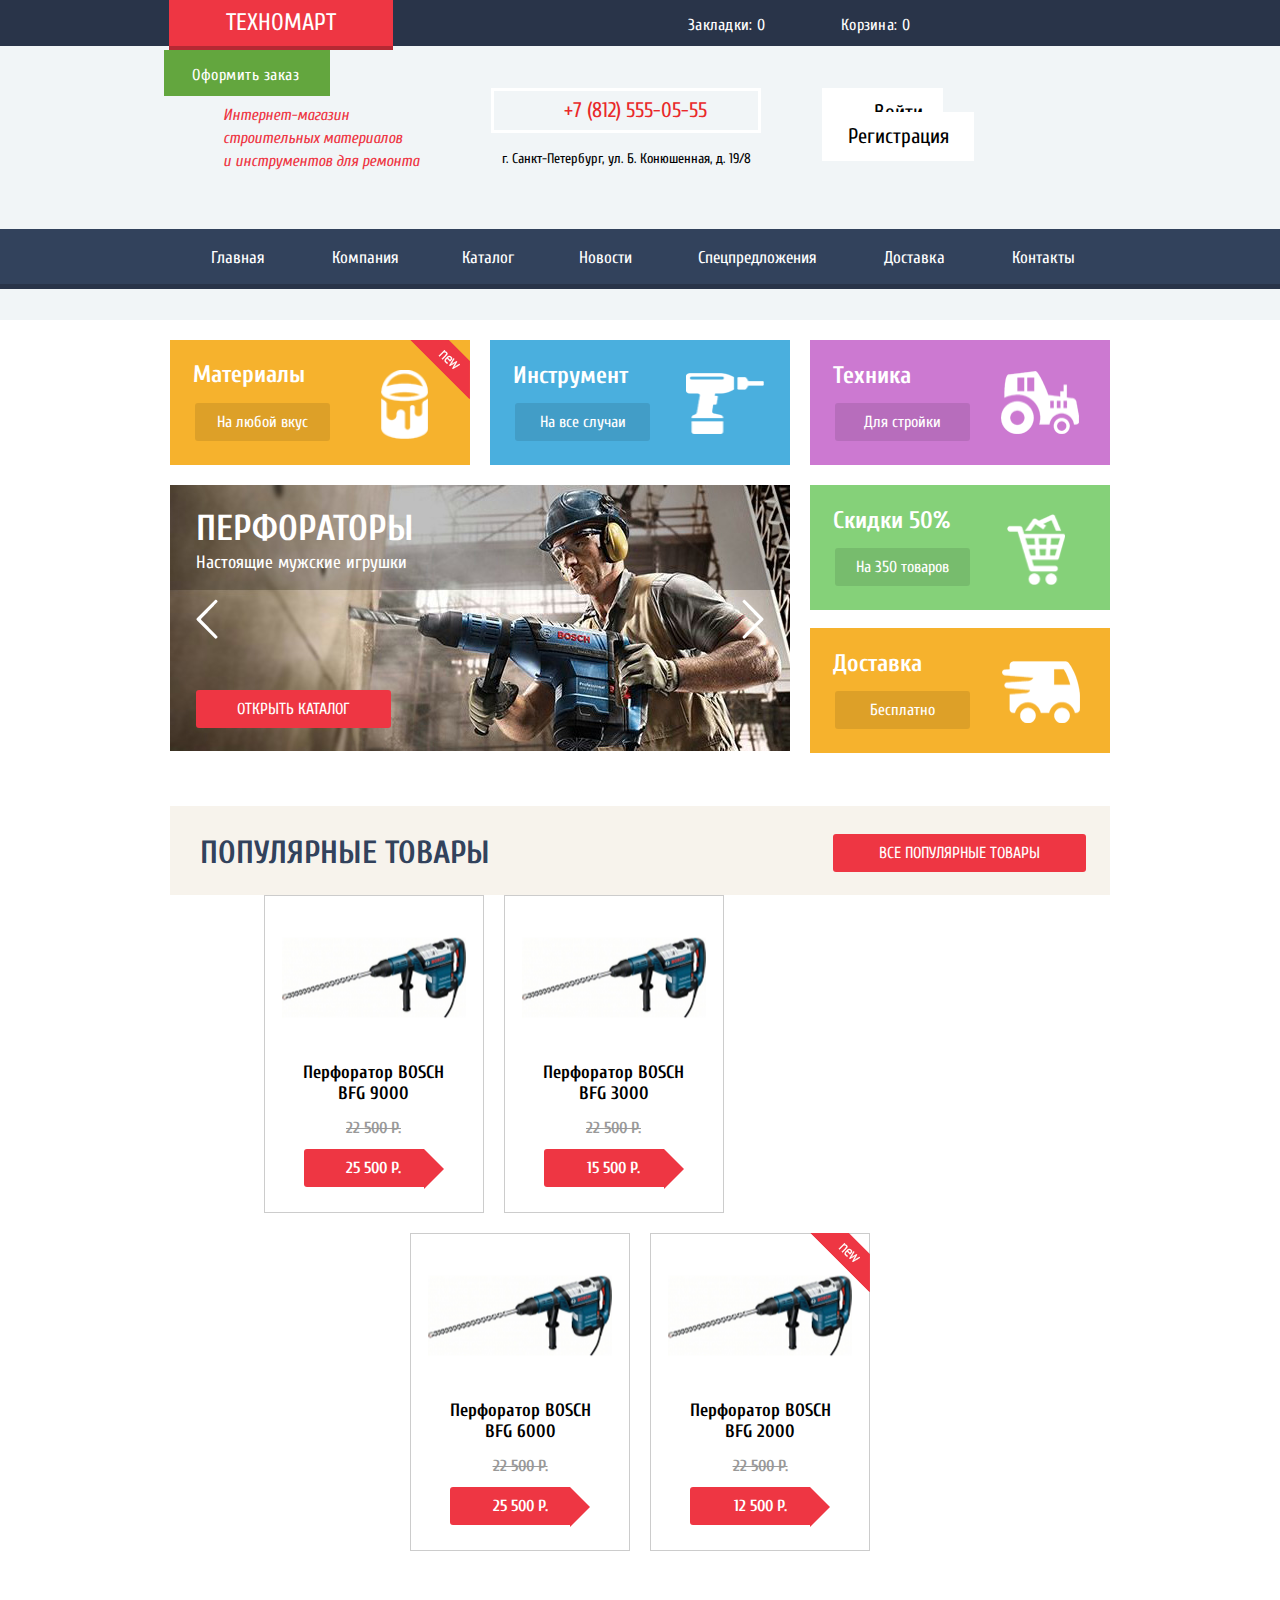
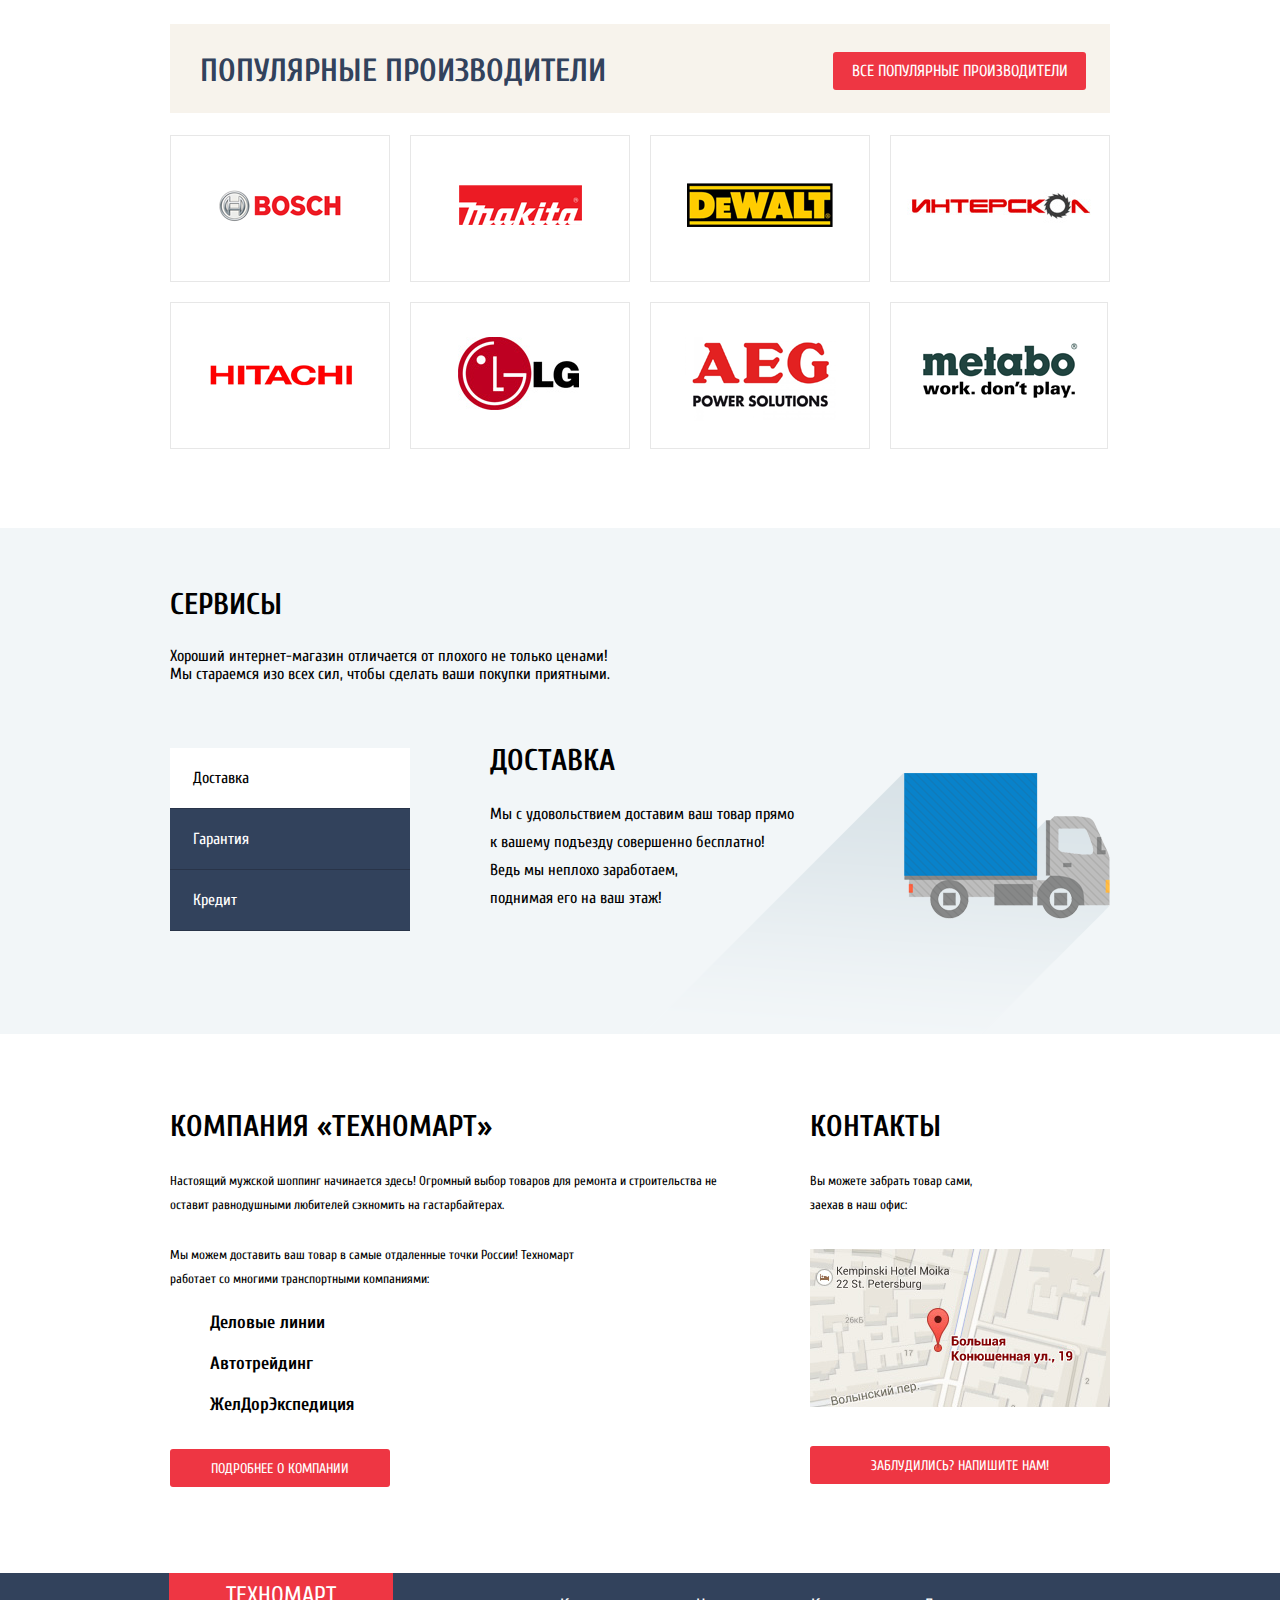
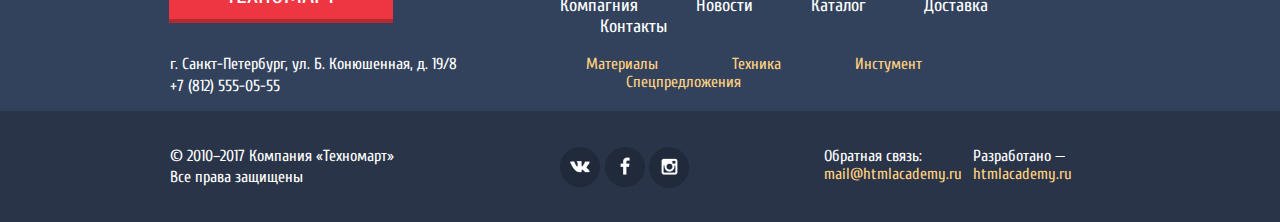
<file: index.html>
<!DOCTYPE html>
<html lang="ru">
  <head>
    <meta charset="utf-8">
    <title>Техномарт</title>
    <link rel="stylesheet" href="css/css.css">
    <link rel="stylesheet" href="css/narmalize.css">
    <link href="https://fonts.googleapis.com/css?family=Cuprum:400,400i,700,700i|PT+Sans:400,400i,700,700i" rel="stylesheet">
    <meta name="viewport" content="width=device-width, initail-scale=1.0">
  </head>
  <body>
    <div class="all-center">
      <header>
        <div class="allcenter-header">
         <div class="top-navigation">
           <div class="header-a">
             <a href="#">ТЕХНОМАРТ</a>
           </div>
           <div class="input"><input type="text" size="40"></div>
           <div class="bookmarks">
             <div class="mortgage"><a href="#">Закладки: 0</a></div>
             <div class="basket"><a href="#">Корзина: 0</a></div>
           </div>
             <a href="#"><div class="header-a-right">Оформить заказ</div></a>
         </div>
       </div>
       <div class="about">
         <div class="about-center clearfix">
           <p>Интернет-магазин строительных материалов<br> и инструментов для ремонта</p>
           <div class="center-nomber">
             <div class="nomber">+7 (812) 555-05-55</div>
             <p>г. Санкт-Петербург, ул. Б. Конюшенная, д. 19/8</p>
           </div>
           <div class="login-link">
             <div class="inside">
               <a href="#">Войти</a>
             </div>
             <div class="comming">
               <a href="#">Регистрация</a>
             </div>
           </div>
         </div>
       </div>
       <div class="line-link">
         <ul>
           <li><a href="index.html">Главная</a></li>
           <li><a href="#">Компания</a></li>
           <li><a href="catalog.html">Каталог</a></li>
           <li><a href="#">Новости</a></li>
           <li><a href="#">Спецпредложения</a></li>
           <li><a href="#">Доставка</a></li>
           <li><a href="#">Контакты</a></li>
         </ul>
       </div>
      </header>
      <main>
        <div class="about-goods clearfix">
          <div class="goods mate">
            <div class="flag flag-new">новинка</div>
            <h3>Материалы</h3>
            <button>На любой вкус</button>
            <img src="img/bochka.png" height="69" width="47" alt="bidon">
          </div>
          <div class="goods minstr">
            <h3>Инструмент</h3>
            <button>На все случаи</button>
            <img src="img/drel.png" height="61" width="78" alt="bidon">
          </div>
          <div class="goods teh">
            <h3>Техника</h3>
            <button>Для стройки</button>
            <img src="img/tractor.png" height="63" width="78" alt="bidon">
          </div>
          <div class="goods scid">
            <h3>Скидки 50%</h3>
            <button>На 350 товаров</button>
            <img src="img/corsina.png" height="71" width="58" alt="bidon">
          </div>
          <div class="goods dost">
            <h3>Доставка</h3>
            <button>Бесплатно</button>
            <img src="img/mashina.png" height="62" width="78" alt="bidon">
          </div>
          <div class="slider">
            <div class="intext">
              <h1>Перфораторы</h1>
              <p>Настоящие мужские игрушки</p>
            </div>
            <button class="left-line"><img src="img/left-line.png" width="22" height="40" alt=""></button>
            <button class="right-line"><img src="img/right-line.png" width="22" height="40" alt=""></button>
            <div class="catalog-ind"><a href="#">Открыть каталог</a></div>
          </div>
          <div class="slider drel">
            <div class="intext">
              <h1>Дрели</h1>
              <p>Соседям на радость!</p>
            </div>
            <button class="left-line"><img src="img/left-line.png" width="22" height="40" alt=""></button>
            <button class="right-line"><img src="img/right-line.png" width="22" height="40" alt=""></button>
            <div class="catalog-ind"><a href="#">Открыть каталог</a></div>
          </div>
        </div>
        <div class="popular">
          <div class="popular-goods">
            <div class="popular-nav-goods">
              <h2>популярные товары</h2>
              <button>Все популярные товары</button>
            </div>
            <div class="popular-thinks clearfix">
              <article class="catalog-item">
                <div class="actions">
                  <a href="#" class="buy">Купить</a>
                  <a href="#" class="bookmark">В закладки</a>
                </div>
                <div class="catalog-item-image">
                  <img width="184" height="163" src="img/drel24.png" alt="Перфоратор BOSCH BFG 9000">
                </div>
                <div class="about-things">
                  <div class="title">Перфоратор BOSCH BFG 9000</div>
                  <div class="discount">22 500 Р.</div>
                  <div class="price">25 500 Р.</div>
                </div>
              </article>
              <article class="catalog-item">
                <div class="actions">
                  <a href="#" class="buy">Купить</a>
                  <a href="#" class="bookmark">В закладки</a>
                </div>
                <div class="catalog-item-image">
                  <img width="184" height="163" src="img/drel24.png" alt="Перфоратор BOSCH BFG 9000">
                </div>
                <div class="about-things">
                  <div class="title">Перфоратор BOSCH BFG 3000</div>
                  <div class="discount">22 500 Р.</div>
                  <div class="price">15 500 Р.</div>
                </div>
              </article>
              <article class="catalog-item">
                <div class="actions">
                  <a href="#" class="buy">Купить</a>
                  <a href="#" class="bookmark">В закладки</a>
                </div>
                <div class="catalog-item-image">
                  <img width="184" height="163" src="img/drel24.png" alt="Перфоратор BOSCH BFG 9000">
                </div>
                <div class="about-things">
                  <div class="title">Перфоратор BOSCH BFG 6000</div>
                  <div class="discount">22 500 Р.</div>
                  <div class="price">25 500 Р.</div>
                </div>
              </article>
              <article class="catalog-item new">
                <div class="flag"></div>
                <div class="actions">
                  <a href="#" class="buy">Купить</a>
                  <a href="#" class="bookmark">В закладки</a>
                </div>
                <div class="catalog-item-image">
                  <img width="184" height="163" src="img/drel24.png" alt="Перфоратор BOSCH BFG 9000">
                </div>
                <div class="about-things">
                  <div class="title">Перфоратор BOSCH BFG 2000</div>
                  <div class="discount">22 500 Р.</div>
                  <div class="price">12 500 Р.</div>
                </div>
              </article>
            </div>
          </div>
          <div class="popular-maker">
            <div class="popular-nav-goods">
              <h2>популярные производители</h2>
              <button>Все популярные производители</button>
            </div>
            <div class="popular-maker-item">
              <article class="popular-item bosch">
                <img src="img/bosch.png" width="126" height="37" alt="bosch">
              </article>
              <article class="popular-item makita">
                <img src="img/Makita.png" width="123" height="40" alt="Makita">
              </article>
              <article class="popular-item dewalt">
                <img src="img/DeWALT.png" width="146" height="44" alt="DeWALT">
              </article>
              <article class="popular-item interescol">
                <img src="img/Интерскол.png" width="200" height="88" alt="Интерскол">
              </article>
              <article class="popular-item hitachi">
                <img src="img/Hitachi.png" width="169" height="31" alt="Hitachi">
              </article>
              <article class="popular-item lg">
                <img src="img/LG.jpg" width="121" height="73" alt="LG">
              </article>
              <article class="popular-item aeg">
                <img src="img/AEG.png" width="151" height="96" alt="AEG">
              </article>
              <article class="popular-item metabo">
                <img src="img/Metabo.png" width="204" height="69" alt="Metabo">
              </article>
            </div>
          </div>
        </div>
        <div class="servises">
          <div class="center-servises">
            <div class="servis">
              <h2>Сервисы</h2>
              <p>Хороший интернет-магазин отличается от плохого не только ценами! Мы стараемся изо всех сил, чтобы сделать ваши покупки приятными.</p>
            </div>
            <div class="delivery">
              <div class="panel">
                <button class="active-btn">Доставка</button>
                <button>Гарантия</button>
                <button>Кредит</button>
              </div>
              <div class="delivery-op">
                <h2>Доставка</h2>
                <p>Мы с удовольствием доставим ваш товар прямо к вашему подъезду совершенно бесплатно! Ведь мы неплохо заработаем,</br> поднимая его на ваш этаж!</p>
              </div>
            </div>
          </div>
        </div>
        <div class="about-us">
          <div class="us-center">
            <div class="right-info">
              <h2>КОНТАКТЫ</h2>
              <p>Вы можете забрать товар сами, заехав в наш офис:</p>
              <button class="img-button-right-info"><img src="img/img-map.jpg" width="300" height="158" alt=""></button>
              <a href="#"><div class="btn-right-info">Заблудились? НапиШИТЕ НАМ!</div></a>
            </div>
            <div class="left-info">
              <h2>КОМПАНИЯ «Техномарт»</h2>
              <p>Настоящий мужской шоппинг начинается здесь! Огромный выбор товаров для ремонта и строительства не оставит равнодушными любителей сэкномить на гастарбайтерах.</p>
              <p class="p-us">Мы можем доставить ваш товар в самые отдаленные точки России! Техномарт работает со многими транспортными компаниями:</p>
              <ul>
                <li>Деловые линии</li>
                <li>Автотрейдинг</li>
                <li>ЖелДорЭкспедиция</li>
              </ul>
              <a href="#"><div class="btn-left-info">Подробнее о компании</div></a>
            </div>
          </div>
        </div>
      </main>
      <footer>
        <div class="top-footer">
          <div class="footer-navigation">
            <div class="footer-as">
              <ul>
                <li>Компагния</li>
                <li>Новости</li>
                <li>Каталог</li>
                <li>Доставка</li>
                <li>Контакты</li>
              </ul>
            </div>
            <div class="header-a">
              <a href="#">ТЕХНОМАРТ</a>
            </div>
          </div>
          <div class="bottom-footer-navigation">
            <div class="footer-ases">
              <ul>
                <li>Материалы</li>
                <li>Техника</li>
                <li>Инстумент</li>
                <li>Спецпредложения</li>
              </ul>
            </div>
            <div class="map-plase-cordinat">
              <p>г. Санкт-Петербург, ул. Б. Конюшенная, д. 19/8</p>
              <p>+7 (812) 555-05-55</p>
            </div>
          </div>
        </div>
          <div class="bottom-footer">
            <div class="bottom-footer-center">
              <div class="footer-as-bottom">
                <p>Обратная связь: <a href="#">mail@htmlacademy.ru</a></p>
                <p class="html">Разработано — <a href="#">htmlacademy.ru</a></p>
              </div>
              <div class="social">
                <a href="#"><div class="insta"><img src="img/insta.png" width="17" height="17" alt="insta"></div></a>
                <a href="#"><div class="fb"><img src="img/fb.png" width="10" height="18" alt="fb"></div></a>
                <a href="#"><div class="vk"><img src="img/vk.png" width="20" height="12" alt="vk"></div></a>
              </div>
              <div class="text-footer-bottom">
                <p>© 2010–2017 Компания «Техномарт»</p>
                <p>Все права защищены</p>
              </div>
            </div>
          </div>
      </footer>
    </div>
  </body>
</html>
</file>
<file: css/css.css>
body {
  margin: 0 auto;
  /*background: url("../img/technomart-index.jpg") no-repeat;*/
  background-position: 120px 0px;
  font-family: 'Cuprum', sans-serif;
}

.all-center {
  min-width: 940px;
  margin: 0 auto;
}

.clearfix::after {
  content: "";
  display: table;
  clear: both;
}

a {
  text-decoration: none;
  color: #fff;
}

p {
  font-size: 16px;
}

h1 {
}

h2 {
  font-size: 30px;
  text-transform: uppercase;
}

h3 {
  font-size: 24px;
}


.allcenter-header {
  min-width: 940px;
  background-color: #293449;
}

.allcenter-header {

}

.top-navigation {
  width: 940px;
  height: 46px;
  margin: 0 auto;
}

.top-navigation div {
  display: inline-block;
}

header {
  min-width: 940px;
  height: 320px;
  background-color: #f1f5f7;
}

.header-a {
  width: 110px;
  height: 37px;
  padding: 0 57px;
  font-size: 24px;
  padding-top: 9px;
  margin-left: -1px;
  background-color: #ee3643;
  border-bottom: 4px solid #b52933;
}

.top-navigation input {
  width: 254px;
  height: 40px;
  padding-top: 3px;
  border: 0;
  margin-left: -4px;
  border-radius: 0;
  background-color: #293449;
}

.bookmarks {
  width: 298px;
  margin-left: -5px;
}

.bookmarks div {
  height: 16px;
  padding: 16px 0 14px 0;
  letter-spacing: 0.3px;
}

.bookmarks .mortgage {
  width: 109px;
  padding-left: 38px;
}

.bookmarks .basket {
  width: 107px;
  float: right;
  padding-left: 44px;
}

.header-a-right {
  display: block;
  width: 138px;
  height: 30px;
  margin-left: -6px;
  padding-top: 16px;
  padding-left: 28px;
  letter-spacing: 0.5px;
  background-color: #63a63e;
}

.about {
  min-width: 940px;
  margin-top: 42px;
}

.about-center {
  width: 940px;
  margin: 0 auto;
}

.about p {
  float: left;
  width: 200px;
  line-height: 23px;
  font-style: italic;
  margin-left: 53px;
  color: #ee3643;
}

.nomber {
  width: 194px;
  height: 32px;
  padding-top: 7px;
  padding-left: 70px;
  border: 3px solid #fff;
  color: #e9292a;
  font-size: 21px;
}

.center-nomber {
  width: 270px;
  float: left;
  margin-left: 68px;
}

.center-nomber p {
  width: 260px;
  font-size: 14px;
  font-style: normal;
  color: #000;
  text-align: center;
  margin-left: 5px;
}

.login-link {
  font-size: 21px;
  width: 278px;
  float: right;
  margin-top: 12px;
  margin-right: 10px;
}

.login-link div {
  display: inline;
  background-color: #ffffff;
}

.login-link div a {
  color: #000;
}

.inside {
  padding: 12px 20px 13px 52px;
  margin-right: 10px;
}

.comming {
  padding: 12px 25px 13px 26px;
}

.login-link-catalog {
  font-size: 21px;
  width: 300px;
  float: right;
}

.login-link-catalog .name {
  height: 35px;
  padding: 10px 0 0 47px;
  background-color: #ffffff;
}

.login-link-catalog a {
  color: #32425c;
  text-decoration: underline;
}

.login-link-catalog li {
  font-size: 16px;
  margin-top: -5px;
}

.login-link-catalog li:nth-child(1) {
  float: right;
  margin-right: 72px;
  margin-top: 0px;
}

.login-link-catalog li:nth-child(2) {
  list-style: none;
  margin-left: -20px;
}

.line-link {
  height: 52px;
  padding-top: 3px;
  margin-top: 40px;
  margin-bottom: 1000px;
  border-bottom: 5px solid #293449;
  background-color: #32425c;
}

.line-link ul {
  width: 894px;
  margin: 0 auto;
  margin-top: 16px;
}

.line-link li {
  display: inline-block;
  font-size: 17px;
  width: 125px;
  margin-left: -1px;
  text-align: center;
  list-style: none;
}

.line-link li:nth-child(1) {
  margin-left: -38px;
}

.line-link li:nth-child(3) {
  width: 114px;
}

.line-link li:nth-child(4) {
  width: 115px;
}

.line-link li:nth-child(5) {
  width: 182px;
}

.line-link li:nth-child(6) {
  width: 127px;
}

.about-goods {
  width: 940px;
  margin: 0 auto;
  margin-top: 20px;
}

.about-goods div {
}

.goods {
  display: inline-block;
  vertical-align: top;
  width: 277px;
  height: 102px;
  color: #fff;
  margin-right: 16px;
  padding-top: 1px;
  padding-left: 23px;
  padding-bottom: 22px;
}

.goods h3 {
  width: 120px;
  margin-bottom: 10px;
}

.goods .flag{
  float: right;
  width: 60px;
  height: 60px;
  text-indent: -1000px;
  margin-top: -1px;
  overflow: hidden;
  z-index: 20;
}

.flag-new {
  background: url("../img/new.png") no-repeat 0 0;
}

.goods button {
  width: 135px;
  height: 38px;
  border: none;
  border-radius: 3px;
  color: #ffffff;
}

.mate {
  background: #f6b22d;
}

.mate h3 {
  margin-top: 20px;
  margin-bottom: -32px;
}

.mate button {
  background: #dda028;
  margin-top: 47px;
  margin-left: 2px;
}

.mate img {
  float: right;
  margin-right: -18px;
  margin-top: 14px;
}

.minstr {
  background: #4aafde;
}

.minstr h3 {
  margin-top: 21px;
  margin-bottom: -32px;
}

.minstr button {
  background: #429dc7;
  margin-top: 46px;
  margin-left: 2px;
}

.minstr img {
  float: right;
  margin-right: 26px;
  margin-top: 16px;
}

.teh {
  background: #cc79d1;
  margin: 0;
}

.teh h3 {
  margin-top: 21px;
  margin-bottom: -32px;
}

.teh button {
  background: #b76dbc;
  margin-top: 46px;
  margin-left: 2px;
}

.teh img {
  float: right;
  margin-right: 31px;
  margin-top: 14px;
}

.scid {
  float: right;
  margin: 0;
  margin-top: 20px;
  background: #85d179;
}

.scid h3 {
  margin-top: 21px;
  margin-bottom: -32px;
}

.scid button {
  background: #77bc6d;
  margin-top: 46px;
  margin-left: 2px;
}

.scid img {
  float: right;
  margin-right: 45px;
  margin-top: 12px;
}

.dost {
  float: right;
  margin-top: 163px;
  margin-right: -300px;
  background: #f6b22d;
}

.dost h3 {
  margin-top: 21px;
  margin-bottom: -32px;
}

.dost button {
  background: #dda028;
  margin-top: 46px;
  margin-left: 2px;
}

.dost img {
  float: right;
  margin-right: 30px;
  margin-top: 16px;
}

.slider {
  display: block;
  width: 620px;
  height: 268px;
  margin-top: 20px;
  background: url("../img/img-worker.jpg") no-repeat;
}

.drel {
  display: none;
  background: url("../img/img-worker2.jpg") no-repeat;
}

.slider .intext {
  padding-left: 26px;
  padding-top: 23px;
  color: #fff;
}

.slider .intext h1 {
  font-size: 36px;
  margin: 0;
  text-transform: uppercase;
}

.slider .intext p {
  font-size: 18px;
  margin: 0;
  margin-top: 3px;
}

.slider .catalog-ind {
  width: 195px;
  height: 28px;
  background: #ee3643;
  border-radius: 3px;
  padding-top: 10px;
  margin-top: 46px;
  margin-left: 26px;
  text-align: center;
  text-transform: uppercase;
}

.slider button {
  border: none;
  background: none;
  margin-top: 25px;
}

.slider .left-line {
  margin-left: 20px;
}

.slider .right-line {
  float: right;
  margin-right: 20px;
}

.popular-nav-goods {
  width: 910px;
  height: 88px;
  background: #f7f3ec;
  margin: 0 auto;
  margin-top: 53px;
  padding-top: 1px;
  padding-left: 30px;
}

.popular-nav-goods h2 {
  font-size: 32px;
  color: #32425c;
  text-transform: uppercase;
}

.popular-nav-goods button {
  float: right;
  border: none;
  margin-top: -63px;
  background: #ee3643;
  width: 253px;
  height: 38px;
  border-radius: 3px;
  margin-right: 24px;
  color: #ffffff;
  text-transform: uppercase;
}

.popular-thinks {
  width: 940px;
  margin: 0 130px;
  text-align: center;
  margin: 0 auto;
}

.catalog-item {
  width: 218px;
  height: 316px;
  border: 1px solid #cccccc;
}

.catalog-item {
  position: relative;
  display: inline-block;
  text-align: center;
  font-weight: bold;
  margin: 0 0 20px 0;
  margin-right: 16px;
}

.new {
  margin-right: 0;
}

.about-things {
  margin-top: -11px;
}

.catalog-item .flag {
  position: absolute;
  top: -1px;
  right: -1px;
  width: 60px;
  height: 60px;
  background: url("../img/new.png") no-repeat 0 0;
}

.catalog-item .actions {
  display: none;
}

.catalog-item .title {
  font-size: 18px;
  min-height: 40px;
  padding: 0 25px;
  margin-top: 10px;
}

.catalog-item .discount {
  min-height: 20px;
  margin-top: 15px;
  margin-bottom: 10px;
  color: #999;
  text-decoration: line-through;
}

.catalog-item .price{
  position: relative;
  width: 80px;
  margin: 10px auto;
  margin-bottom: 20px;
  padding: 10px 30px;
  color: white;
  background: #ee3643;
  border-radius: 3px;
}

.catalog-item .price:after{
  content: "";
  position: absolute;
  top: -0.5px;
  right: -20px;
  width: 0;
  height: 0;
  border: 20.5px solid white;
  border-left-color: #ee3643;
}

.popular-maker-item {
  width: 940px;
  margin: 0 auto;
  margin-bottom: 415px;
}

.popular-maker-item .popular-item {
  float: left;

  border: 1px solid #e7e7e7;
  text-align: center;
}

.bosch{
  width: 128px;
  height: 39px;
  padding: 52px 45px 54px 45px;
  margin-right: 20px;
  margin-top: 20px;
}

.makita {
  width: 125px;
  height: 42px;
  padding: 49px 46px 54px 47px;
  margin-right: 20px;
  margin-top: 20px;
}

.dewalt {
  width: 145px;
  height: 46px;
  padding: 47px 37px 52px 36px;
  margin-right: 20px;
  margin-top: 20px;
}

.interescol {
  width: 200px;
  height: 90px;
  padding: 20px 10px 35px 8px;
  margin-top: 20px;
  margin-right: 0;
}

.hitachi {
  width: 169px;
  height: 33px;
  padding: 57px 22px 55px 27px;
  margin-right: 20px;
  margin-top: 20px;
}

.lg {
  width: 121px;
  height: 75px;
  padding: 34px 50px 36px 47px;
  margin-right: 20px;
  margin-top: 20px;
}

.aeg {
  width: 151px;
  height: 98px;
  padding: 22px 33px 25px 34px;
  margin-right: 20px;
  margin-top: 20px;
}

.metabo {
  width: 204px;
  height: 71px;
  margin-top: 20px;
  margin-right: 0;
  padding: 33px 5px 41px 7px;
}

.servises{
  min-width: 940px;
  height: 418px;
  padding: 34px 0 54px 0;
  background-color: #f2f6f8;
}

.center-servises {
  width: 940px;
  margin: 0 auto;
}

.servis {
  width: 440px;
}

.panel {
  height: 182px;
  width: 240px;
  padding: 49px 0 0 0;
}

.delivery {
  height: 335px;
  background: url("../img/car-big.png") no-repeat 100% 100%;
}

.panel button {
  display: block;
  width: 240px;
  height: 61px;
  border: none;
  background: #32425c;
  border-bottom: 1px solid #293449;
  color: #ffffff;
  text-align: left;
  padding-left: 23px;
}

.panel .active-btn {
  background: #ffffff;
  color: #000000;
}

.delivery-op {
  width: 307px;
  margin-left: 320px;
  margin-top: -208px;
  line-height: 28px;
}

.about-us {
  min-width: 940px;
  margin-top: 75px;
  margin-bottom: 86px;
}

.us-center {
  width: 940px;
  margin: 0 auto;
}

.left-info {
  width: 550px;
}

.left-info p {
  line-height: 24px;
  font-size: 13px;
}

.left-info .p-us {
  width: 430px;
  margin-top: 26px;
}

.left-info ul {
  width: 150px;
  margin-top: 22px;
}

.left-info li {
  list-style: none;
  margin-bottom: 21px;
  font-size: 18px;
  font-weight: bold;
  line-height: 20px;
}

.btn-left-info {
  width: 220px;
  height: 27px;
  padding-top: 11px;
  font-size: 14px;
  text-transform: uppercase;
  text-align: center;
  border-radius: 3px;
  background-color: #ee3643;
  margin-top: 34px;
}

.right-info {
  width: 300px;
  float: right;
}

.right-info h2 {
  margin-top: 0px;
}

.right-info p {
  font-size: 13px;
  line-height: 24px;
  width: 170px;
  margin-top: 24px;
  margin-bottom: 37px;
}

.img-button-right-info {
  border: none;
  width: 300px;
  height: 158px;
  padding: 0;
  margin-top: -5px;
}

.btn-right-info {
  width: 300px;
  height: 27px;
  padding-top: 11px;
  font-size: 14px;
  text-transform: uppercase;
  text-align: center;
  border-radius: 3px;
  background-color: #ee3643;
  margin-top: 35px;
}












main {
  min-width: 940px;
  margin: 0 auto;
}

.all-center-menu {
  width: 940px;
  margin: 0 auto;
}

.road-to-home {
  color: #000000;
}

.road-to-home a {
  color: #000000;
}

.road-to-home li {
  display: inline-block;
  list-style: none;
  margin-right: 40px;
}

.road-to-home li:nth-child(1) {
  margin-left: -40px;
}

.catalog-big-text {
  height: 68px;
  padding-top: 33px;
  padding-left: 30px;
  background-color: #f2f6f8;
}

.catalog-big-text h1 {
  margin: 0;
  text-transform: uppercase;
  font-weight: 100;
}

.filter-text {
  width: 202px;
  margin-top: 20px;
  margin-bottom: 15px;
  padding: 1px 0 1px 18px;
  text-transform: uppercase;
  font-size: 13px;
  border-radius: 5px;
  background-color: #f7f3ec;
}

.sorting {
  width: 700px;
  height: 52px;
  background-color: #f7f3ec;
  margin-top: 20px;
  margin-bottom: 20px;
  border-radius: 5px;
  text-transform: uppercase;
  font-size: 13px;
  float: right;
}

.sorting li {
  display: inline-block;
  list-style: none;
  margin: 0;
  margin-top: -9px;
}

.sorting li:nth-child(1) {
  margin-left: -20px;
  margin-right: 139px;
}

.sorting li:nth-child(2) {
  margin-right: 71px;
}

.sorting li:nth-child(3) {
  margin-right: 65px;
}

.active {
  color: #ee3643;
}

.dotted {
  border-bottom: 1px dotted #ee3643;
}

.sorting a {
  font-size: 13px;
  color: #000000;
}

.sorting p {
  font-size: 13px;
}

.sorting h5 {
  font-size: 13px;
}

.filter {
  width: 220px;
  margin: 0px;
}

.get {
  height: 20px;
}

.geting {
  width: 131px;
  font-size: 18px;
  font-weight: bold;
  text-transform: uppercase;
  margin-bottom: 18px;
}

.range-controls {
  position: relative;
  height: 41px;
  padding-top: 39px;
  padding-left: 20px;
  padding-right: 20px;
  margin-bottom: 15px;
  border-radius: 5px;
  background: #f7f3ec;
}

.range-controls .scale {
  height: 2px;
  background: #d7dcde;
}

.range-controls .bar {
  height: 2px;
  width: 70%;
  background-color: #00ca74;
}

.range-controls .toggle {
  position: absolute;
  top: 30px;
  left: 0px;
  width: 4px;
  height: 4px;
  cursor: pointer;
  border-radius: 50%;
  border: 8px solid #fff;
  background: #ababab;
  box-shadow: 0 2px 1px 0 #cfcfcf;
}

.range-controls .toggle-min {
  left: 163px;
}

.range-controls .toggle-max {
  left: 20px;
}

.price label {
  font-size: 16px;
  display: inline-block;
  font-family: "Roboto-Regular";
  width: 50%;
  text-transform: uppercase;
}

.max-price {
  float: right;
  margin-right: 0px;
  margin-top: 0px;
}

.price input {
  width: 74px;
  padding: 12px 10px 8px 10px;
  font-family: 'Roboto-Regular';
  font-size: 16px;
  border: none;
  background-color: #f1f1f1;
  outline: none;
  border-radius: 5px;
  text-align: center;
  color: #283136;
}

.catalog-filter {
  width: 200px;
}

input[type="checkbox"] {
  display: none;
}

input[type="checkbox"] + label {
  display: block;
  width: 146px;
  margin: 30px 38px;
  line-height: 20px;
  text-transform: uppercase;
  position: relative;
  cursor: pointer;
}

input[type="checkbox"] + label::before {
  content: "";
  display: block;
  width: 16px;
  height: 16px;
  border: 3px solid #c1c1c1;
  border-radius: 3px;
  position: absolute;
  top: -1px;
  left: -38px;
}

input[type="checkbox"]:active + label::before {
  opacity: .3;
}

input[type="checkbox"]:checked + label::after {
  content: "";
  position: absolute;
  top: px;
  left: px;
  background-image: url("../img/sprite.psd");
  background-repeat: no-repeat;
  width: 28px;
  height: 23px;
  background-position: 0px 0px;
}

input[type="radio"] {
  display: none;
}

input[type="radio"] + label {
  display: block;
  width: 146px;
  margin: 30px 38px;
  line-height: 20px;
  position: relative;
  text-transform: uppercase;
  cursor: pointer;
}

input[type="radio"] + label::before {
  content: "";
  display: block;
  width: 17px;
  height: 17px;
  border: 4px solid #c1c1c1;
  border-radius: 50%;
  position: absolute;
  top: -1px;
  left: -38px;
}

input[type="radio"]:checked + label::after {
  content: "";
  position: absolute;
  background-color: #c1c1c1;
  border-radius: 50%;
  width: 9px;
  height: 9px;
  top: 7px;
  left: -30px;
}

.btn-filter {
  width: 138px;
  height: 36px;
  margin-top: 48px;
  font-weight: 300;
  font-size: 13px;
  color: #000000;
  text-transform: uppercase;
  background: none;
  border-radius: 3px;
  border: 1px solid #e5e5e5;
}

.things {
  width: 700px;
  float: right;
  margin-bottom: 100px;
}


.things article:nth-child(3n) {
  margin-right: 0;
}

.filter-all form {
  width: 222px;
}




































































































.some-words {
  padding-top: 48px;
  padding-bottom: 56px;
  min-width: 940px;
  background-color: #f2f6f8;
}

.words-center {
  width: 940px;
  margin: 0 auto;
}

.words-center h2 {
  font-weight: 100;
}

.words-center p {
  font-size: 13px;
  line-height: 24px;
}

footer {
  min-width: 940px;
  background: #32425c;
  font-weight: 100;
  color: #ffffff;
}

.top-footer {
  width: 940px;
  margin: 0 auto;
}

footer li {
  list-style: none;
}

.footer-as {
  margin-top: 6px;
  width: 550px;
  float: right;
  height: 44px;
}

.footer-as li {
  display: inline-block;
  font-size: 18px;
  margin-right: 54px;
}

.footer-as li:nth-child(1) {
  margin-left: -40px;
}

.footer-as li:nth-child(5) {
  margin-right: 0;
}

.map-plase-cordinat {
  width: 330px;
}

.map-plase-cordinat p:nth-child(2)  {
  margin-top: -12px;
}

.bottom-footer-navigation {
  margin-top: 32px;
}

.footer-ases {
  width: 524px;
  float: right;
  height: 40px;
  margin-top: -16px;
}

.footer-ases li {
  vertical-align: top;
  display: inline-block;
  margin-right: 70px;
  color: #ffd180;
}

.footer-ases li:nth-child(1) {
  margin-left: -40px;
}

.footer-ases li:nth-child(4) {
  margin-right: 0;
}

.bottom-footer {
  min-width: 940px;
  background: #293449;
  padding: 20px 0;
}

.bottom-footer-center {
  width: 940px;
  margin: 0 auto;
}

.text-footer-bottom {
  width: 230px;
}

.text-footer-bottom p:nth-child(2) {
  margin-top: -13px;
}

.social {
  width: 129px;
  float: right;
  margin-right: 135px;
}

.social .vk {
  width: 12px;
  height: 19px;
  padding: 12px 18px 9px 10px;
  background-color: #212a3a;
  border-radius: 50%;
}

.social .fb {
  width: 18px;
  height: 10px;
  float: right;
  margin-right: 4px;
  padding: 10px 7px 20px 15px;
  background-color: #212a3a;
  border-radius: 50%;
}

.social .insta {
  width: 18px;
  height: 18px;
  float: right;
  padding: 11px 10px 12px 12px;
  background-color: #212a3a;
  border-radius: 50%;
}

.footer-as-bottom {
  width: 286px;
  padding: 0;
  float: right;
}

.footer-as-bottom p {
  display: inline-block;
  margin-top: 0px;
  margin-bottom: 0px;
  width: 137px;
  line-height: 18px;
}

.html {
  margin-left: 8px;
}

.footer-as-bottom a {
  color: #ffd180;
}


/*body > * {
  background: rgba(255, 45, 82, 0.2);
  box-shadow: 0 0 0 3px rgb(255, 45, 82);
}

body > * > * {
  background: rgba(255, 45, 82, 0.2);
  box-shadow: 0 0 0 3px rgb(255, 45, 82);
}

body > * > *::before {
  color: white;
  background: rgb(255, 45, 82);
}

body > * > * > * {
  background: rgba(234, 255, 45, 0.2);
  box-shadow: inset 0 0 0 2px rgb(234, 255, 45);
}

body > * > * > * > * {
  background: rgba(255, 45, 82, 0.2);
  box-shadow: inset 0 0 0 2px rgb(234, 255, 45);
}

body > * > * > * > * > * {
  background: rgba(234, 255, 45, 0.2);
  box-shadow: inset 0 0 0 2px rgb(234, 255, 45);
}*/
</file>
<file: css/narmalize.css>
/*! normalize.css v4.1.1 | MIT License | github.com/necolas/normalize.css */
 
/**
 * 1. Change the default font family in all browsers (opinionated).
 * 2. Prevent adjustments of font size after orientation changes in IE and iOS.
 */

html {
  font-family: sans-serif; /* 1 */
  -ms-text-size-adjust: 100%; /* 2 */
  -webkit-text-size-adjust: 100%; /* 2 */
}

/**
 * Remove the margin in all browsers (opinionated).
 */

body {
  margin: 0;
}

/* HTML5 display definitions
   ========================================================================== */

/**
 * Add the correct display in IE 9-.
 * 1. Add the correct display in Edge, IE, and Firefox.
 * 2. Add the correct display in IE.
 */

article,
aside,
details, /* 1 */
figcaption,
figure,
footer,
header,
main, /* 2 */
menu,
nav,
section,
summary { /* 1 */
  display: block;
}

/**
 * Add the correct display in IE 9-.
 */

audio,
canvas,
progress,
video {
  display: inline-block;
}

/**
 * Add the correct display in iOS 4-7.
 */

audio:not([controls]) {
  display: none;
  height: 0;
}

/**
 * Add the correct vertical alignment in Chrome, Firefox, and Opera.
 */

progress {
  vertical-align: baseline;
}

/**
 * Add the correct display in IE 10-.
 * 1. Add the correct display in IE.
 */

template, /* 1 */
[hidden] {
  display: none;
}

/* Links
   ========================================================================== */

/**
 * 1. Remove the gray background on active links in IE 10.
 * 2. Remove gaps in links underline in iOS 8+ and Safari 8+.
 */

a {
  background-color: transparent; /* 1 */
  -webkit-text-decoration-skip: objects; /* 2 */
}

/**
 * Remove the outline on focused links when they are also active or hovered
 * in all browsers (opinionated).
 */

a:active,
a:hover {
  outline-width: 0;
}

/* Text-level semantics
   ========================================================================== */

/**
 * 1. Remove the bottom border in Firefox 39-.
 * 2. Add the correct text decoration in Chrome, Edge, IE, Opera, and Safari.
 */

abbr[title] {
  border-bottom: none; /* 1 */
  text-decoration: underline; /* 2 */
  text-decoration: underline dotted; /* 2 */
}

/**
 * Prevent the duplicate application of `bolder` by the next rule in Safari 6.
 */

b,
strong {
  font-weight: inherit;
}

/**
 * Add the correct font weight in Chrome, Edge, and Safari.
 */

b,
strong {
  font-weight: bolder;
}

/**
 * Add the correct font style in Android 4.3-.
 */

dfn {
  font-style: italic;
}

/**
 * Correct the font size and margin on `h1` elements within `section` and
 * `article` contexts in Chrome, Firefox, and Safari.
 */

h1 {
  font-size: 2em;
  margin: 0.67em 0;
}

/**
 * Add the correct background and color in IE 9-.
 */

mark {
  background-color: #ff0;
  color: #000;
}

/**
 * Add the correct font size in all browsers.
 */

small {
  font-size: 80%;
}

/**
 * Prevent `sub` and `sup` elements from affecting the line height in
 * all browsers.
 */

sub,
sup {
  font-size: 75%;
  line-height: 0;
  position: relative;
  vertical-align: baseline;
}

sub {
  bottom: -0.25em;
}

sup {
  top: -0.5em;
}

/* Embedded content
   ========================================================================== */

/**
 * Remove the border on images inside links in IE 10-.
 */

img {
  border-style: none;
}

/**
 * Hide the overflow in IE.
 */

svg:not(:root) {
  overflow: hidden;
}

/* Grouping content
   ========================================================================== */

/**
 * 1. Correct the inheritance and scaling of font size in all browsers.
 * 2. Correct the odd `em` font sizing in all browsers.
 */

code,
kbd,
pre,
samp {
  font-family: monospace, monospace; /* 1 */
  font-size: 1em; /* 2 */
}

/**
 * Add the correct margin in IE 8.
 */

figure {
  margin: 1em 40px;
}

/**
 * 1. Add the correct box sizing in Firefox.
 * 2. Show the overflow in Edge and IE.
 */

hr {
  box-sizing: content-box; /* 1 */
  height: 0; /* 1 */
  overflow: visible; /* 2 */
}

/* Forms
   ========================================================================== */

/**
 * 1. Change font properties to `inherit` in all browsers (opinionated).
 * 2. Remove the margin in Firefox and Safari.
 */

button,
input,
select,
textarea {
  font: inherit; /* 1 */
  margin: 0; /* 2 */
}

/**
 * Restore the font weight unset by the previous rule.
 */

optgroup {
  font-weight: bold;
}

/**
 * Show the overflow in IE.
 * 1. Show the overflow in Edge.
 */

button,
input { /* 1 */
  overflow: visible;
}

/**
 * Remove the inheritance of text transform in Edge, Firefox, and IE.
 * 1. Remove the inheritance of text transform in Firefox.
 */

button,
select { /* 1 */
  text-transform: none;
}

/**
 * 1. Prevent a WebKit bug where (2) destroys native `audio` and `video`
 *    controls in Android 4.
 * 2. Correct the inability to style clickable types in iOS and Safari.
 */

button,
html [type="button"], /* 1 */
[type="reset"],
[type="submit"] {
  -webkit-appearance: button; /* 2 */
}

/**
 * Remove the inner border and padding in Firefox.
 */

button::-moz-focus-inner,
[type="button"]::-moz-focus-inner,
[type="reset"]::-moz-focus-inner,
[type="submit"]::-moz-focus-inner {
  border-style: none;
  padding: 0;
}

/**
 * Restore the focus styles unset by the previous rule.
 */

button:-moz-focusring,
[type="button"]:-moz-focusring,
[type="reset"]:-moz-focusring,
[type="submit"]:-moz-focusring {
  outline: 1px dotted ButtonText;
}

/**
 * Change the border, margin, and padding in all browsers (opinionated).
 */

fieldset {
  border: 1px solid #c0c0c0;
  margin: 0 2px;
  padding: 0.35em 0.625em 0.75em;
}

/**
 * 1. Correct the text wrapping in Edge and IE.
 * 2. Correct the color inheritance from `fieldset` elements in IE.
 * 3. Remove the padding so developers are not caught out when they zero out
 *    `fieldset` elements in all browsers.
 */

legend {
  box-sizing: border-box; /* 1 */
  color: inherit; /* 2 */
  display: table; /* 1 */
  max-width: 100%; /* 1 */
  padding: 0; /* 3 */
  white-space: normal; /* 1 */
}

/**
 * Remove the default vertical scrollbar in IE.
 */

textarea {
  overflow: auto;
}

/**
 * 1. Add the correct box sizing in IE 10-.
 * 2. Remove the padding in IE 10-.
 */

[type="checkbox"],
[type="radio"] {
  box-sizing: border-box; /* 1 */
  padding: 0; /* 2 */
}

/**
 * Correct the cursor style of increment and decrement buttons in Chrome.
 */

[type="number"]::-webkit-inner-spin-button,
[type="number"]::-webkit-outer-spin-button {
  height: auto;
}

/**
 * 1. Correct the odd appearance in Chrome and Safari.
 * 2. Correct the outline style in Safari.
 */

[type="search"] {
  -webkit-appearance: textfield; /* 1 */
  outline-offset: -2px; /* 2 */
}

/**
 * Remove the inner padding and cancel buttons in Chrome and Safari on OS X.
 */

[type="search"]::-webkit-search-cancel-button,
[type="search"]::-webkit-search-decoration {
  -webkit-appearance: none;
}

/**
 * Correct the text style of placeholders in Chrome, Edge, and Safari.
 */

::-webkit-input-placeholder {
  color: inherit;
  opacity: 0.54;
}

/**
 * 1. Correct the inability to style clickable types in iOS and Safari.
 * 2. Change font properties to `inherit` in Safari.
 */

::-webkit-file-upload-button {
  -webkit-appearance: button; /* 1 */
  font: inherit; /* 2 */
}
</file>
